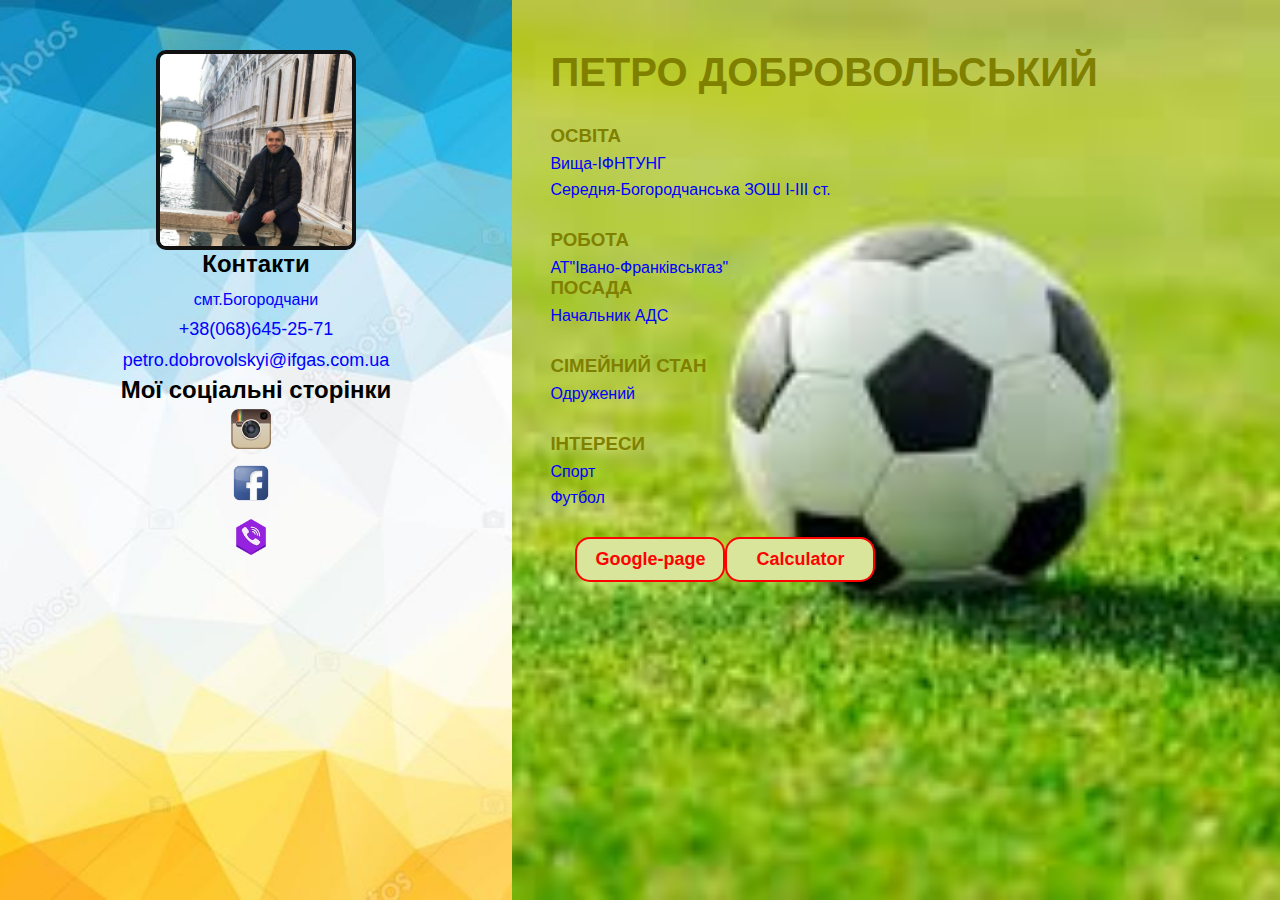
<file: index.html>
<!DOCTYPE html>
<html lang="uk">
	<head>
		<meta charset="UTF-8">
		<title>Моє резюме</title>
		<link rel="stylesheet" href="Css/styles.css">
		<link rel="icon" href="favicon.ico" type="images/x-icon">
	</head>
	<body>
		<div class="main">
			<header>
			<div class="left_column">
				<div class="container_left">
					<div class="photo">
						<img src="img/phot.jpg" alt="Петро" width="200px">
					</div>
					<div class="contact">
						<h2>Контакти</h2>
						<div class="contacts">
							<ul>
								<li>
								<p>смт.Богородчани	</p>					
								</li>
								<li>
								<a href="tel:+38(068)645-25-71" title="Номер телефону">
										+38(068)645-25-71
								</a>
								</li>
							<li>
								<a href="mailto:petro.dobrovolskyi@ifgas.com.ua" title="Пошта">
								petro.dobrovolskyi@ifgas.com.ua
							</a>
						</li>
						</ul>
				</div>
					</div>
						<div class="my_social_pages">
							<h2>Мої соціальні сторінки</h2>
				<ul>
				<li>
					<a href="https://www.instagram.com/petrodobrovolskyi/"class="instagram">
					</a>
				</li>
				<li>
					<a href="https://www.facebook.com/petro.dobrovolskyj" class="facebook"></a>
				</li>
				<li>
					<a href="viber://chat?number=+380686452571" class="viber" ></a>
				</li>
			</ul>
						</div>
				
					</div>
			</header>
			<section>
				<div class="right_column">
					<div class="container_right">
						<div class="name">
							<h1>Петро Добровольський</h1>
						</div>
						<div class="education">
							<h3>Освіта</h3>
							<p>Вища-ІФНТУНГ</p>

							<p>Середня-Богородчанська ЗОШ І-ІІІ ст.</p>
						</div>
						<div class="work1">
							<h3>Робота</h3>
							<p>АТ"Івано-Франківськгаз" </p>
							<h3>Посада</h3>
							<p>Начальник АДС </p>
						</div>
						<div class="marital_status">
							<h3>Cімейний стан</h3>
							<p>Одружений</p>
							</div>
						<div class="interest">
							<h3>Інтереси</h3>
							<div class="interests">
								<p>Спорт</p>
								<p>Футбол</p>
							</div>
						</div>
						<ul class="bottons">
				<li>
				<a href="file:///D:/Google-page/index.html" class="btn">
			Google-page</a>	</li>
			<li>
			<a href="file:///D:/Calculator/index.html" class="btn"> Calculator</a>
			</li>
			</ul>
				
			</section>
		</div>
	</body>
</html>
</file>
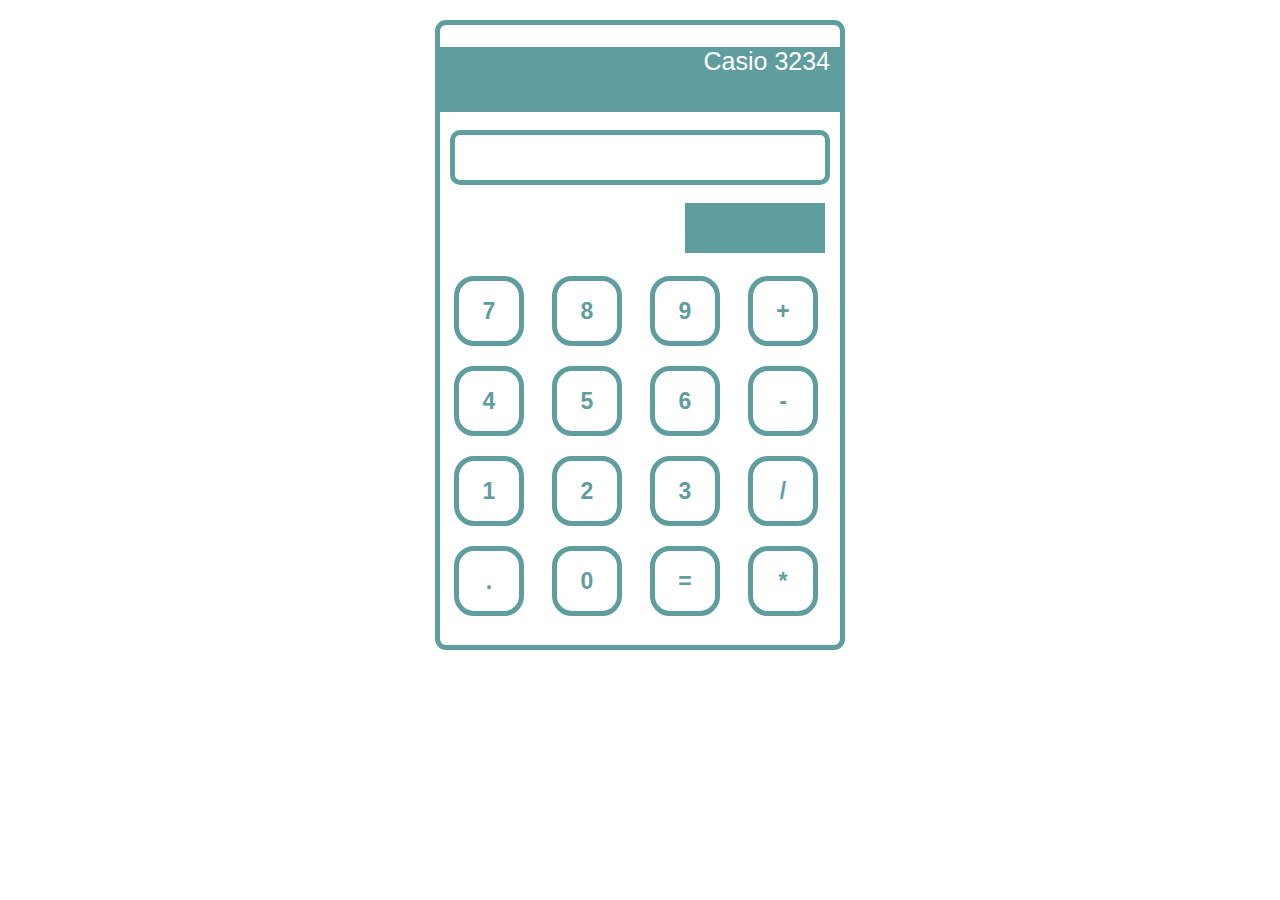
<file: Calculator/index.html>
<!DOCTYPE html>
<html lang="uk">
<head>
	<meta charset="utf-8">
	<title>Calculator</title>
	<link rel="stylesheet" type="text/css" href="css/style.css">
</head>
<body>
	<div class="calc_wrap">
			<div class="casio">Casio 3234
		</div>
	<div class="display_calc">
			<input type="text">
		</div>
			<div class="keys">
			<div class="battery"></div>
		</div>
	<div class="row_calc">
		<div class="button">7</div>
		<div class="button">4</div>
		<div class="button">1</div>
		<div class="button">.</div>
	</div>
	<div class="row_calc">
		<div class="button">8</div>
		<div class="button">5</div>
		<div class="button">2</div>
		<div class="button">0</div>	
	</div>
	<div class="row_calc">
		<div class="button">9</div>
		<div class="button">6</div>
		<div class="button">3</div>
		<div class="button">=</div>	
	</div>
	<div class="row_calc">
		<div class="button">+</div>
		<div class="button">-</div>
		<div class="button">/</div>
		<div class="button">*</div>
	</div>
	</div>
</body>
</html>
</file>
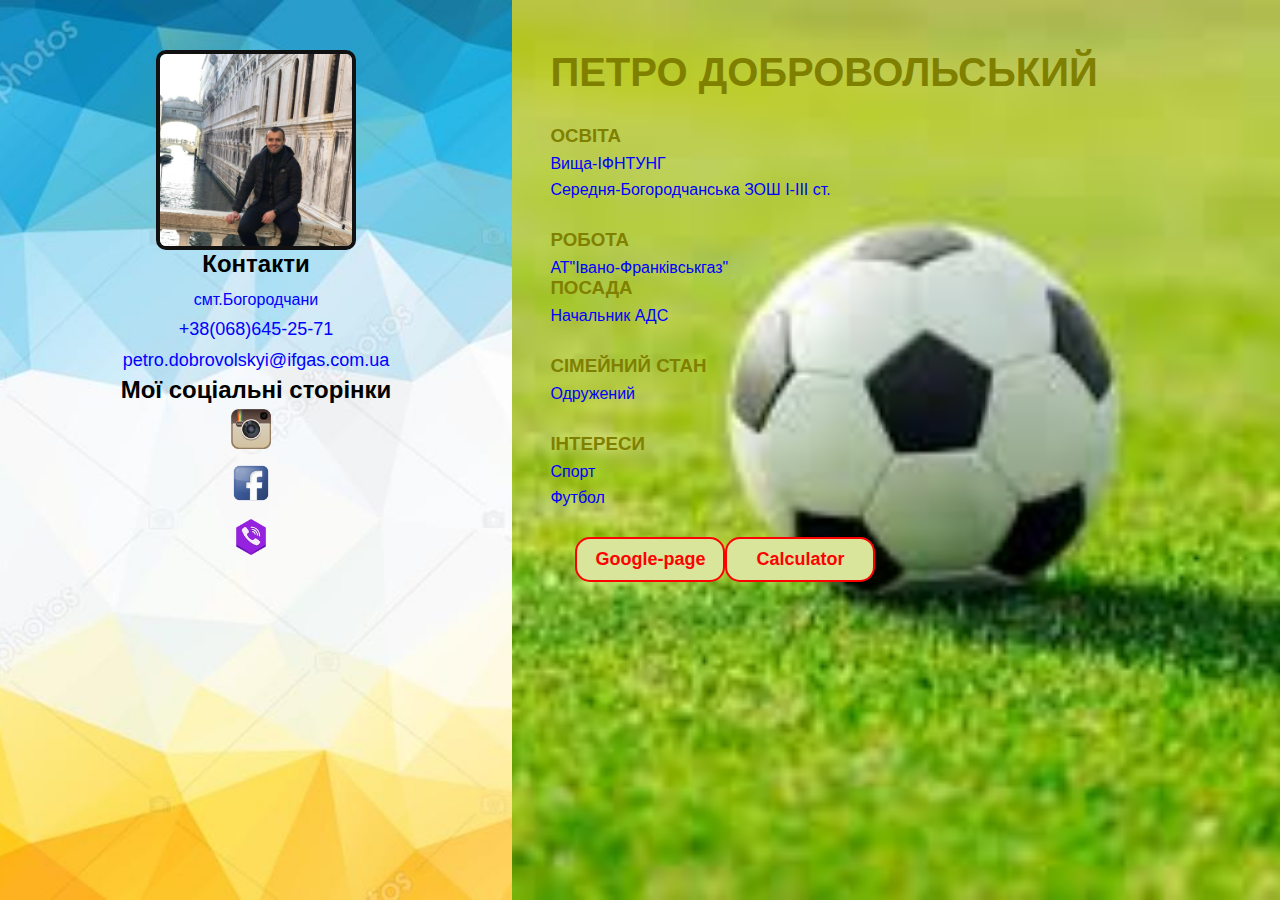
<file: Резюме/index.html>
<!DOCTYPE html>
<html lang="uk">
	<head>
		<meta charset="UTF-8">
		<title>Моє резюме</title>
		<link rel="stylesheet" href="Css/styles.css">
		<link rel="icon" href="favicon.ico" type="images/x-icon">
	</head>
	<body>
		<div class="main">
			<header>
			<div class="left_column">
				<div class="container_left">
					<div class="photo">
						<img src="img/phot.jpg" alt="Петро" width="200px">
					</div>
					<div class="contact">
						<h2>Контакти</h2>
						<div class="contacts">
							<ul>
								<li>
								<p>смт.Богородчани	</p>					
								</li>
								<li>
								<a href="tel:+38(068)645-25-71" title="Номер телефону">
										+38(068)645-25-71
								</a>
								</li>
							<li>
								<a href="mailto:petro.dobrovolskyi@ifgas.com.ua" title="Пошта">
								petro.dobrovolskyi@ifgas.com.ua
							</a>
						</li>
						</ul>
				</div>
					</div>
						<div class="my_social_pages">
							<h2>Мої соціальні сторінки</h2>
				<ul>
				<li>
					<a href="https://www.instagram.com/petrodobrovolskyi/"class="instagram">
					</a>
				</li>
				<li>
					<a href="https://www.facebook.com/petro.dobrovolskyj" class="facebook"></a>
				</li>
				<li>
					<a href="viber://chat?number=+380686452571" class="viber" ></a>
				</li>
			</ul>
						</div>
				
					</div>
			</header>
			<section>
				<div class="right_column">
					<div class="container_right">
						<div class="name">
							<h1>Петро Добровольський</h1>
						</div>
						<div class="education">
							<h3>Освіта</h3>
							<p>Вища-ІФНТУНГ</p>

							<p>Середня-Богородчанська ЗОШ І-ІІІ ст.</p>
						</div>
						<div class="work1">
							<h3>Робота</h3>
							<p>АТ"Івано-Франківськгаз" </p>
							<h3>Посада</h3>
							<p>Начальник АДС </p>
						</div>
						<div class="marital_status">
							<h3>Cімейний стан</h3>
							<p>Одружений</p>
							</div>
						<div class="interest">
							<h3>Інтереси</h3>
							<div class="interests">
								<p>Спорт</p>
								<p>Футбол</p>
							</div>
						</div>
						<ul class="bottons">
				<li>
				<a href="Google-page/index.html" class="btn">
			Google-page</a>	</li>
			<li>
			<a href="Calculator/index.html" class="btn"> Calculator</a>
			</li>
			</ul>
				
			</section>
		</div>
	</body>
</html>
</file>
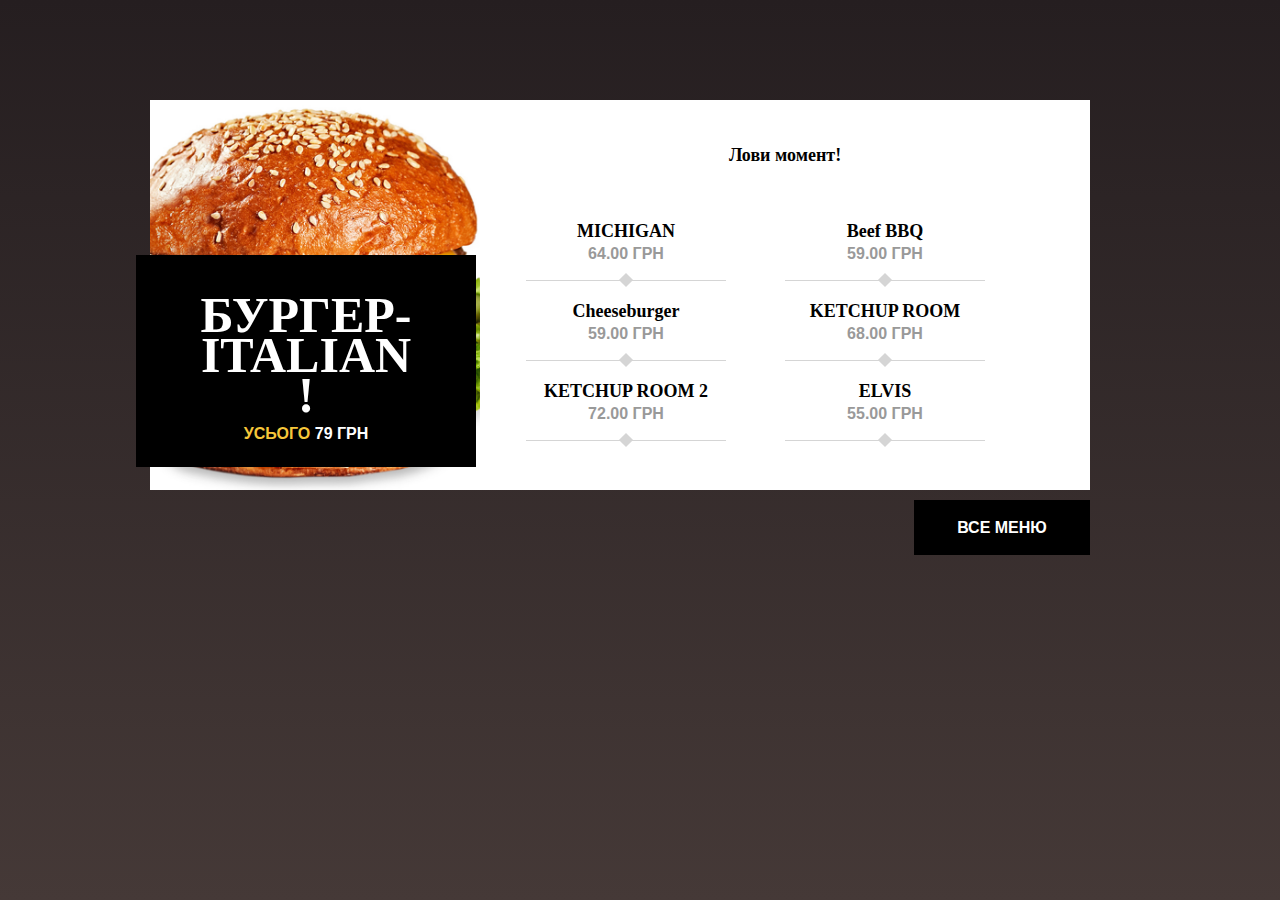
<file: Calculator/Бургер/index.html>
<!DOCTYPE html>
<html lang="en">
<head>
	<meta charset="UTF-8">
	<meta name="viewport" content="width=device-width, initial-scale=1.0">
	<title>Gamburger</title>
	<link rel="stylesheet" href="css/style.css">
</head>
<body>
	<div class="page_wrap">
		<div class="main">
			<div class="left-side">
			<div class="action">
			<div class="action_title">
			Бургер-italian<br>!
			</div>
			<div class="action_price">
			<span>усього</span> 79 грн
			</div>
			</div>
			</div>
			<div class="right-side">
			<span class="right-side_menu_title lowercase">Лови момент!</span>
				<div class="grid_menu">
		<div class="grid_menu_item">
			<div class="menu_name">
				Michigan
			</div>
			<div class="menu_price">
			64.00 грн
			</div>
			</div>
			<div class="grid_menu_item">
			<div class="menu_name lowercase">
				Beef BBQ
			</div>
		<div class="menu_price">
			59.00 грн
			</div>
			</div>
			<div class="grid_menu_item">
			<div class="menu_name lowercase">
				Cheeseburger
				</div>
				<div class="menu_price">
					59.00 грн
				</div>
			</div>
			<div class="grid_menu_item">
				<div class="menu_name">
					Ketchup room 
				</div>
				<div class="menu_price">
					68.00 грн
				</div>
				</div>
					<div class="grid_menu_item">
				<div class="menu_name">
					Ketchup room 2
				</div>
			<div class="menu_price">
				72.00 грн
					</div>
			</div>
					<div class="grid_menu_item">
		<div class="menu_name">
				Elvis
			</div>
				<div class="menu_price">
				55.00 грн
						</div>
					</div>
				</div>
		<div class="btn_menu">Все меню
			
		</div>
		</div>
	</div>
</body>

</html>
</file>
<file: Css/styles.css>
*{
	margin: 0;
	padding: 0;
	box-sizing: border-box;
}

body{
	font-family: open sans,sans-serif;
}

li{
	display: block;
	padding: 5px 0;
}
p{
	padding-top: 8px;
	color: blue;
}

.clearfix{
  clear: both;
  content: '';
	display: table;
	width: 100%;
}
.main{
	min-width: 825px;
}

.left_column{
	width: 40%;
	height: 100vh;
	background: url(../img/photo-1.jpg) no-repeat center top / cover;
	display: block;
	float: left;
	overflow: auto;
}
a{
	color: blue;
	text-decoration: none;
	font-size: 18px;
}
.instagram{
	background-position: left top;
	background: url(../img/insta.png)no-repeat center top / cover;
	display: inline-block;
	margin-right: 10px;
	width: 40px;
	height: 40px;
}
.facebook{
	background: url(../img/facebook.png)no-repeat center top / cover;;
	width: 40px;
	height: 40px;
	display: inline-block;
	margin-right: 10px;
}
.viber{
	background: url(../img/viber.png)no-repeat center top / cover;;
	width: 40px;
	height: 40px;
	display: inline-block;
	margin-right: 10px;
}
i{
	font-size: 60px;
	color: red;
}
.right_column{
	width: 60%;
	height: 100vh;
	background: url(../img/photo-2.jpg) no-repeat center top / cover;
	display: block;
	float: right;
	overflow: auto;
}
.container_left{
	width: 60%;
	min-width: 250px;
	margin: 0 auto;
	text-align: center;
	margin-top: 50px;
}
.container_right{
	width: 90%;
	margin: 0 auto;
	margin-top: 50px;
}
.photo{
	height: 200px;
	width: 200px;
	border: 4px solid;
	overflow: hidden;
	border-color: #111;
	border-radius: 5%;
	margin: 0 auto;
}
.contact a:hover{
	text-decoration: underline;
	color: blue;
}
.name h1{
	font-size: 40px;
}
.container_right h1, h3{
	display: inline-block;
	color: olive;
	text-transform: uppercase;
}
.education, .work1, .interest, .marital_status{
	padding-top: 30px;	
}
.btn{
	background: #D9E59B;
	display: block;
	width: 150px;
	border-radius: 15px;
	border: 2px solid red;
	padding: 10px 0;
	margin: 0 auto;
	text-align: center;
	font-weight: bold;
	color: red;
}

.btn:hover{
	color: red;
	background: #252525;
}
.bottons{
	display: flex;
	justify-content: row;
	align-content: center;
	margin: 25px;
}
</file>
<file: Calculator/css/style.css>
*{
	margin: 0;
	padding: 0;
	box-sizing: border-box;
}
body{
	font-family: 'arial', sans-serif;
	font-size: 20px;
    margin-top: 20px;
}
.calc_wrap{
	margin: 10px auto;
	height: 630px;	
	width: 410px;		
	border:5px solid #5F9D9F;
	border-radius:11px;
}
.casio{ 
	margin-top: 22px;
	background: #5F9D9F;
	width: 100%;
	height:65px;
	padding-right: 10px;
	display: flex;
	justify-content: flex-end;
	align-items: left;
	color: #fff;
	font-size: 25px;
}
.display_calc{
	padding: 18px 10px;
}
.display_calc input{
	width: 100%;
	height: 55px;
}
.display_calc input,.display_calc input:focus{
	outline: none;
	text-align: right;
	border:5px solid #5F9D9F;
	border-radius: 10px;
	font-size: 30px;
	font-weight: bold;
	color: #5F9D9F;
}
.keys{
	display: flex;
	justify-content: flex-end;
	margin-bottom:8px; 
	padding: 0 15px;
	height: 45px;
}
.battery{
	width: 140px;
	height: 50px;
	background: #5F9D9F;
}
.row_calc{
	float: left;
	justify-content: center;
}
.button{
	display: flex;
	justify-content: center;
	align-items: center;
	margin:20px 14px;
	width: 70px;
	height: 70px;
	border:5px solid #5F9D9F;
	border-radius: 20px;
	font-size: 23px;
	font-weight:bold;
	color: #5F9D9F;
}
.button:hover{
	cursor: pointer;
	border:4px solid #5F9D9F;
	background: #847A61;
	font-weight: bolder;
	font-size: 26px;
	opacity: 0.8;
}
.button:active{
	background: #5F9D9F;
	color: #fff;
	font-size: 28px;
}
</file>
<file: Резюме/Css/styles.css>
*{
	margin: 0;
	padding: 0;
	box-sizing: border-box;
}

body{
	font-family: open sans,sans-serif;
}

li{
	display: block;
	padding: 5px 0;
}
p{
	padding-top: 8px;
	color: blue;
}

.clearfix{
  clear: both;
  content: '';
	display: table;
	width: 100%;
}
.main{
	min-width: 825px;
}

.left_column{
	width: 40%;
	height: 100vh;
	background: url(../img/photo-1.jpg) no-repeat center top / cover;
	display: block;
	float: left;
	overflow: auto;
}
a{
	color: blue;
	text-decoration: none;
	font-size: 18px;
}
.instagram{
	background-position: left top;
	background: url(../img/insta.png)no-repeat center top / cover;
	display: inline-block;
	margin-right: 10px;
	width: 40px;
	height: 40px;
}
.facebook{
	background: url(../img/facebook.png)no-repeat center top / cover;;
	width: 40px;
	height: 40px;
	display: inline-block;
	margin-right: 10px;
}
.viber{
	background: url(../img/viber.png)no-repeat center top / cover;;
	width: 40px;
	height: 40px;
	display: inline-block;
	margin-right: 10px;
}
i{
	font-size: 60px;
	color: red;
}
.right_column{
	width: 60%;
	height: 100vh;
	background: url(../img/photo-2.jpg) no-repeat center top / cover;
	display: block;
	float: right;
	overflow: auto;
}
.container_left{
	width: 60%;
	min-width: 250px;
	margin: 0 auto;
	text-align: center;
	margin-top: 50px;
}
.container_right{
	width: 90%;
	margin: 0 auto;
	margin-top: 50px;
}
.photo{
	height: 200px;
	width: 200px;
	border: 4px solid;
	overflow: hidden;
	border-color: #111;
	border-radius: 5%;
	margin: 0 auto;
}
.contact a:hover{
	text-decoration: underline;
	color: blue;
}
.name h1{
	font-size: 40px;
}
.container_right h1, h3{
	display: inline-block;
	color: olive;
	text-transform: uppercase;
}
.education, .work1, .interest, .marital_status{
	padding-top: 30px;	
}
.btn{
	background: #D9E59B;
	display: block;
	width: 150px;
	border-radius: 15px;
	border: 2px solid red;
	padding: 10px 0;
	margin: 0 auto;
	text-align: center;
	font-weight: bold;
	color: red;
}

.btn:hover{
	color: red;
	background: #252525;
}
.bottons{
	display: flex;
	justify-content: row;
	align-content: center;
	margin: 25px;
}
</file>
<file: Calculator/Бургер/css/style.css>
*{
	margin: 0;
	padding: 0;
	box-sizing: border-box;
}
.page_wrap{
	background: #251e20; /* Old browsers */
	background: -moz-linear-gradient(top,  #251e20 0%, #453937 100%); /* FF3.6-15 */
	background: -webkit-linear-gradient(top,  #251e20 0%,#453937 100%); /* Chrome10-25,Safari5.1-6 */
	background: linear-gradient(to bottom,  #251e20 0%,#453937 100%); /* W3C, IE10+, FF16+, Chrome26+, Opera12+, Safari7+ */
	filter: progid:DXImageTransform.Microsoft.gradient( startColorstr='#251e20', endColorstr='#453937',GradientType=0 ); /* IE6-9 */
	height: 100vh;
}
.main{
	width: 940px;
	height: 390px;
	position: absolute;
	top: 100px;
	left: 150px;
	font-weight: bold;
	text-transform: uppercase;
	text-align: center;
}
.left-side{
	width: 330px;
	height: 100%;
	background: url(../img/burger_img.jpg)no-repeat center top / cover;
	float: left;
}
.action{
	width: 340px;
	height: 212px;
	top: 155px;
	left: -14px;
	color: #fff;
}
.action, .btn_menu {
	background: #000;
	position: absolute;
}
.action_title{
	font-size: 50px; 
	line-height: .8;
	padding: 40px 0 10px 0;
}
.action_price, .menu_price, .btn_menu {
font-family: sans-serif;
}
.action_price span{
	color: #f6c73a;
}
.right-side{
	width: 610px;
	height: 100%;
	background: #fff;
	float: right;
	padding: 0 16px;
}
.right-side_menu_title{
	padding: 45px 0 35px 0;
	font-size: 18px;
	display: block;
}
.grid_menu{
	display: grid;
	grid-template-columns: 1fr 1fr;
	grid-template-rows: 80px 80px 80px;
	padding: 0 30px;
}
.grid_menu_item{
	text-align: center;
	width: 200px;
	border-bottom: 1px solid #d5d5d5;
	padding-top: 20px;
	position: relative;
}
.grid_menu_item:after {
  content: "";
  position: absolute;
  bottom: -5px;
  left: 0;
  width: 10px;
  height: 10px;
  background-color: #d5d5d5;
  right: 0;
  margin: 0 auto;
  display: block;
  transform: rotate(45deg);
}
.grid_menu_item:hover{
	background: #d5d5d5;
}
.menu_name{
	font-size: 18px;
	padding-bottom: 3px;
}
.menu_price{
	color: #999;
}
.lowercase{
	text-transform: none;
}
.btn_menu {
	height: 55px;
	width: 176px;
	display: block;
	right: 0;
	bottom: -65px;
	text-decoration: none;
	color: #fff;
	line-height: 3.5;
}
.btn_menu:hover{
	color: #000;
	background-color: #DC143C;
}
</file>
